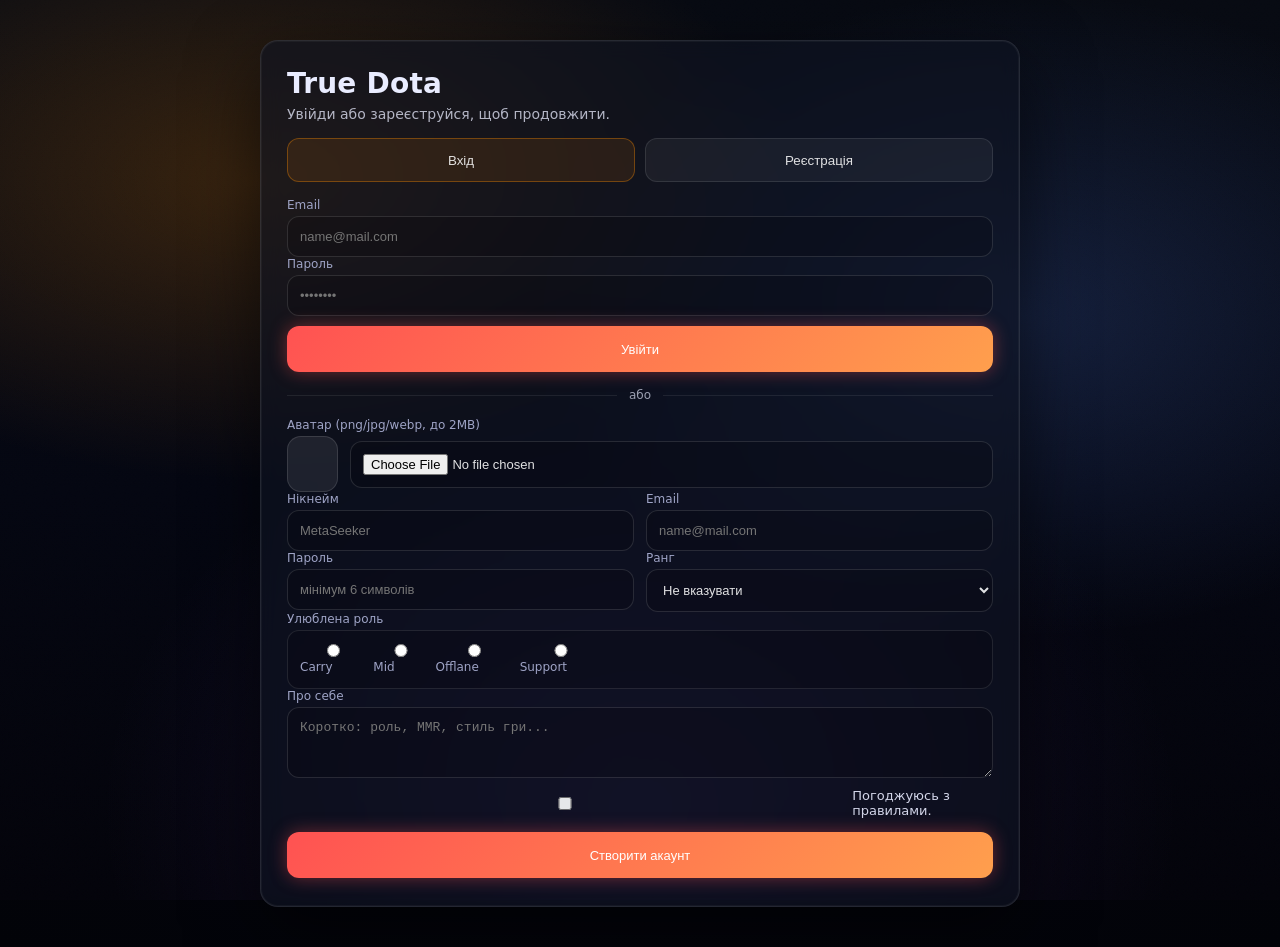
<file: Web/index.html>
<!DOCTYPE html>
<html lang="ru">
<head>
  <meta charset="UTF-8" />
  <title>True Dota — Путеводитель по мете 7.40c</title>
  <meta name="viewport" content="width=device-width, initial-scale=1.0" />
  <link rel="stylesheet" href="styles.css" />

  <script>
    // если нет авторизации — кидаем на auth.html
    if (!localStorage.getItem("tdAuth")) {
      window.location.href = "auth.html";
    }
  </script>
</head>

<body class="td-root">
<div class="td-layout">
  <!-- SIDEBAR -->
  <aside class="td-sidebar">
    <div class="td-logo">
      <div class="td-logo-icon">TD</div>
      <div class="td-logo-text">
        <span class="td-logo-title">True Dota</span>
        <span class="td-logo-subtitle">meta & community</span>
      </div>
    </div>

    <nav class="td-sidebar-nav">
      <span class="td-nav-label">Навигация</span>
      <a href="#section-home" class="td-nav-link td-nav-link--active">🏠 Главная</a>
      <a href="#section-meta" class="td-nav-link">📊 Мета 7.40c</a>
      <a href="#section-patches" class="td-nav-link">📜 История патчей</a>
      <a href="#section-builds" class="td-nav-link">🛡️ Сборки</a>
      <a href="#section-heroes" class="td-nav-link">🧙‍♂️ Топ героев</a>
      <a href="#section-tierlist" class="td-nav-link">🏅 Тир-лист</a>
      <a href="#section-draft" class="td-nav-link">🎯 Драфт-хелпер</a>
      <a href="#section-stream" class="td-nav-link">📺 Трансляция</a>
      <a href="#section-discussions" class="td-nav-link">💬 Обсуждения</a>
      <a href="#section-profile" class="td-nav-link">👤 Профиль</a>
      <a href="#section-about" class="td-nav-link">ℹ️ О проекте</a>

      <button class="td-btn td-btn-secondary" id="logoutBtn" type="button">Выйти</button>
    </nav>

    <div class="td-sidebar-meta">
      <div class="td-sidebar-block">
        <p class="td-sidebar-title">Текущий патч</p>
        <p class="td-sidebar-value">7.40c</p>
        <p class="td-sidebar-note">Баланс после Largo</p>
      </div>
      <div class="td-sidebar-block">
        <p class="td-sidebar-title">Мета по ролям</p>
        <p class="td-sidebar-tag">Slark / Drow / Spectre</p>
        <p class="td-sidebar-tag">Void / Storm / Huskar</p>
      </div>
    </div>

    <div class="td-sidebar-footer">
      <div class="td-user-compact">
        <div class="td-user-avatar td-user-avatar--image" id="sidebarAvatar">
          <img id="sidebarAvatarImg" alt="Avatar" />
          <span id="sidebarAvatarFallback">?</span>
        </div>
        <div class="td-user-info">
          <span class="td-user-name" id="sidebarUserName">Гость</span>
          <span class="td-user-status" id="sidebarUserStatus">Не авторизован</span>
        </div>
      </div>

      <!-- лучше ссылкой, чтобы всегда работало -->
      <a class="td-btn td-btn-secondary" id="openRegisterFromSidebar" href="auth.html">
        Войти / Зарегистрироваться
      </a>
    </div>
  </aside>

  <!-- MAIN COLUMN -->
  <div class="td-main-wrapper">
    <!-- TOPBAR -->
    <header class="td-topbar">
      <div class="td-topbar-left">
        <button class="td-mobile-menu-btn" id="mobileMenuToggle" aria-label="Меню" type="button">
          ☰
        </button>
        <div>
          <h1 class="td-topbar-title">True Dota</h1>
          <span class="td-topbar-subtitle">Путеводитель по мете и обсуждениям (7.40c)</span>
        </div>
      </div>

      <div class="td-topbar-right">
        <div class="td-search">
          <input id="globalSearchInput" type="search" placeholder="Поиск по героям, сборкам, темам..." />
        </div>

        <!-- ✅ добавили кнопку, которую ждёт setupThemeToggle() -->
        
      </div>
    </header>

    <main class="td-main">
      <!-- HERO / HOME -->
      <section id="section-home" class="td-section td-reveal">
        <div class="td-section-inner">
          <div class="td-hero-block">
            <h2>Добро пожаловать в <span class="accent">True Dota</span></h2>
            <p class="td-hero-text">
              Не гайды по ластхиту, а <strong>срез по мете 7.40c</strong>: какие герои сейчас сильные,
              какие сборки крутят паб, что обсуждает комьюнити. Всё в одном месте.
            </p>
            <div class="td-hero-actions">
              <a href="#section-meta" class="td-btn td-btn-primary">Смотреть мету</a>
              <a href="#section-discussions" class="td-btn td-btn-secondary">В обсуждения</a>
            </div>
            <div class="td-hero-stats">
              <div>
                <span class="td-hero-stats-label">Тем</span>
                <span class="td-hero-stats-value" id="statThreadsCount">0</span>
              </div>
              <div>
                <span class="td-hero-stats-label">Сборок</span>
                <span class="td-hero-stats-value" id="statBuildsCount">0</span>
              </div>
              <div>
                <span class="td-hero-stats-label">Героев в топе</span>
                <span class="td-hero-stats-value" id="statHeroesCount">0</span>
              </div>
            </div>
          </div>

          <div class="td-hero-subgrid">
            <article class="td-card td-hero-meta-card">
              <p class="td-chip">Мета 7.40c</p>
              <h3>Сильные тренды</h3>
              <ul class="td-list">
                <li>🐍 Керри, которые живут в лейте: Slark, Drow, Spectre.</li>
                <li>🔮 Мобильные мидеры: Void Spirit, Storm Spirit, Huskar.</li>
                <li>🛡️ Жирные оффлейнеры с инициацией: Tidehunter, Axe, Legion.</li>
                <li>⚙️ Саппорты с сильным контролем: Witch Doctor, Clockwerk, Lich.</li>
              </ul>
            </article>

            <!-- Герой дня -->
            <article class="td-card td-hero-of-day" id="heroOfDayCard">
              <p class="td-chip td-chip-alt">Герой дня</p>
              <div class="td-hero-of-day-header">
                <div class="td-hero-of-day-main">
                  <div class="td-hero-icon-wrapper">
                    <img id="heroOfDayIcon" src="" alt="Иконка героя дня" />
                  </div>
                  <div>
                    <h3 id="heroOfDayName"></h3>
                    <p class="td-hero-role" id="heroOfDayRoles"></p>
                  </div>
                </div>
                <button class="td-btn td-btn-secondary td-btn-sm" id="heroOfDayMoreBtn" type="button">
                  Подробнее
                </button>
              </div>
              <p class="td-small-note" id="heroOfDayDesc"></p>
            </article>
          </div>
        </div>
      </section>

      <!-- META SECTION -->
      <section id="section-meta" class="td-section td-reveal">
        <div class="td-section-inner">
          <div class="td-section-header">
            <h2>Мета 7.40c по ролям</h2>
            <p>Краткий обзор сильных героев на текущем патче (примерный список под фронтенд).</p>
          </div>

          <div class="td-meta-grid">
            <article class="td-card td-meta-card">
              <h3>Carry (позиция 1)</h3>
              <p class="td-card-subtitle">Главные «машины по убийству» в 7.40c.</p>
              <div class="td-meta-image">
                <img src="images/meta-carry.jpg" alt="Мета керри" />
              </div>
              <div class="td-tag-row">
                <span class="td-tag">Slark</span>
                <span class="td-tag">Drow Ranger</span>
                <span class="td-tag">Spectre</span>
              </div>
              <ul class="td-list td-list-dense">
                <li>Сильные в затяжных играх и хороши против жирных фронтлайнов.</li>
                <li>Игра строится вокруг их таймингов 2–3 артефактов.</li>
              </ul>
            </article>

            <article class="td-card td-meta-card">
              <h3>Mid (позиция 2)</h3>
              <p class="td-card-subtitle">Герои, которые задают темп карты.</p>
              <div class="td-meta-image">
                <img src="images/meta-mid.jpg" alt="Мета мид" />
              </div>
              <div class="td-tag-row">
                <span class="td-tag">Void Spirit</span>
                <span class="td-tag">Storm Spirit</span>
                <span class="td-tag">Huskar</span>
              </div>
              <ul class="td-list td-list-dense">
                <li>Ранние ротации, давление на боковые линии.</li>
                <li>Сильный burst и высокая мобильность.</li>
              </ul>
            </article>

            <article class="td-card td-meta-card">
              <h3>Offlane (позиция 3)</h3>
              <p class="td-card-subtitle">Толстые инициаторы для 5х5 драк.</p>
              <div class="td-meta-image">
                <img src="images/meta-offlane.jpg" alt="Мета оффлейн" />
              </div>
              <div class="td-tag-row">
                <span class="td-tag">Tidehunter</span>
                <span class="td-tag">Axe</span>
                <span class="td-tag">Legion Commander</span>
              </div>
              <ul class="td-list td-list-dense">
                <li>Дают контроль в ключевые моменты файта.</li>
                <li>Собирают ауры и тимфайт артефакты.</li>
              </ul>
            </article>

            <article class="td-card td-meta-card">
              <h3>Supports (4/5)</h3>
              <p class="td-card-subtitle">Контроль, вижен, сейв.</p>
              <div class="td-meta-image">
                <img src="images/meta-support.jpg" alt="Мета саппорты" />
              </div>
              <div class="td-tag-row">
                <span class="td-tag">Witch Doctor</span>
                <span class="td-tag">Clockwerk</span>
                <span class="td-tag">Lich</span>
              </div>
              <ul class="td-list td-list-dense">
                <li>Жёсткий контроль и сильные ультимейты.</li>
                <li>Сильная фаза лайна и полезные скиллы до лейта.</li>
              </ul>
            </article>
          </div>
        </div>
      </section>

      <!-- PATCH HISTORY -->
      <section id="section-patches" class="td-section td-reveal">
        <div class="td-section-inner">
          <div class="td-section-header">
            <h2>История патчей</h2>
          </div>

          <div class="td-patch-timeline" id="patchTimeline"></div>
        </div>
      </section>

      <!-- BUILDS SECTION -->
      <section id="section-builds" class="td-section td-reveal">
        <div class="td-section-inner">
          <div class="td-section-header">
            <h2>Сборки по героям</h2>
          </div>

          <div class="td-builds-filter">
            <div class="td-builds-filter-row">
              <div class="td-builds-filter-group">
                <span class="td-filter-label">Роль</span>
                <button class="td-chip td-chip-filter td-chip-filter--active" data-role="all" type="button">Все</button>
                <button class="td-chip td-chip-filter" data-role="carry" type="button">Carry</button>
                <button class="td-chip td-chip-filter" data-role="mid" type="button">Mid</button>
                <button class="td-chip td-chip-filter" data-role="offlane" type="button">Offlane</button>
                <button class="td-chip td-chip-filter" data-role="support" type="button">Support</button>
              </div>

              <div class="td-builds-filter-group td-builds-filter-selects">
                <label>
                  Стиль
                  <select id="buildStyleFilter">
                    <option value="all">Любой</option>
                    <option value="snowball">Snowball</option>
                    <option value="late">Late-game</option>
                    <option value="push">Push</option>
                    <option value="teamfight">Teamfight</option>
                  </select>
                </label>
                <label>
                  Длительность
                  <select id="buildDurationFilter">
                    <option value="all">Любая</option>
                    <option value="short">&lt; 30</option>
                    <option value="mid">30–45</option>
                    <option value="long">&gt; 45</option>
                  </select>
                </label>
                <label>
                  Сложность
                  <select id="buildDifficultyFilter">
                    <option value="all">Любая</option>
                    <option value="easy">Лёгкая</option>
                    <option value="medium">Средняя</option>
                    <option value="hard">Сложная</option>
                  </select>
                </label>
              </div>
            </div>
          </div>

          <div class="td-builds-grid" id="buildsGrid">
            <!-- Slark -->
            <article class="td-card td-build-card" data-role="carry"
              data-style="snowball" data-duration="mid" data-difficulty="medium" data-build-id="slark-carry">
              <div class="td-build-image">
                <img src="images/build-slark.jpg" alt="Сборка Slark" />
              </div>
              <div class="td-build-content">
                <h3>Slark — керри в агрессивном темпе</h3>
                <p class="td-card-subtitle">Быстрые драки, постоянный сноубол.</p>
                <div class="td-build-items-row">
                  <span class="td-item-pill">Power Treads</span>
                  <span class="td-item-pill">Echo Sabre</span>
                  <span class="td-item-pill">Aghanim's Scepter</span>
                  <span class="td-item-pill">Black King Bar</span>
                  <span class="td-item-pill">Skadi</span>
                </div>
                <div class="td-vote-row">
                  <button class="td-btn td-btn-ghost td-btn-xs td-build-like-btn" type="button">👍</button>
                  <span class="td-vote-count" data-build-id="slark-carry">12</span>
                </div>
              </div>
            </article>

            <!-- Drow -->
            <article class="td-card td-build-card" data-role="carry"
              data-style="late" data-duration="long" data-difficulty="medium" data-build-id="drow-carry">
              <div class="td-build-image">
                <img src="images/build-drow.jpg" alt="Сборка Drow Ranger" />
              </div>
              <div class="td-build-content">
                <h3>Drow Ranger — дальний керри</h3>
                <p class="td-card-subtitle">Фокус по фронтлайну и вышкам.</p>
                <div class="td-build-items-row">
                  <span class="td-item-pill">Power Treads</span>
                  <span class="td-item-pill">Hurricane Pike</span>
                  <span class="td-item-pill">Manta Style</span>
                  <span class="td-item-pill">Silver Edge</span>
                  <span class="td-item-pill">Skadi</span>
                </div>
                <div class="td-vote-row">
                  <button class="td-btn td-btn-ghost td-btn-xs td-build-like-btn" type="button">👍</button>
                  <span class="td-vote-count" data-build-id="drow-carry">9</span>
                </div>
              </div>
            </article>

            <!-- Void Spirit -->
            <article class="td-card td-build-card" data-role="mid"
              data-style="snowball" data-duration="short" data-difficulty="hard" data-build-id="void-mid">
              <div class="td-build-image">
                <img src="images/build-void.jpg" alt="Сборка Void Spirit" />
              </div>
              <div class="td-build-content">
                <h3>Void Spirit — мобильный мидер</h3>
                <p class="td-card-subtitle">Идеален для пиков и быстрых убийств.</p>
                <div class="td-build-items-row">
                  <span class="td-item-pill">Bottle</span>
                  <span class="td-item-pill">Power Treads</span>
                  <span class="td-item-pill">Echo Sabre</span>
                  <span class="td-item-pill">Kaya &amp; Sange</span>
                  <span class="td-item-pill">Black King Bar</span>
                </div>
                <div class="td-vote-row">
                  <button class="td-btn td-btn-ghost td-btn-xs td-build-like-btn" type="button">👍</button>
                  <span class="td-vote-count" data-build-id="void-mid">7</span>
                </div>
              </div>
            </article>

            <!-- Tidehunter -->
            <article class="td-card td-build-card" data-role="offlane"
              data-style="teamfight" data-duration="mid" data-difficulty="medium" data-build-id="tide-offlane">
              <div class="td-build-image">
                <img src="images/build-tide.jpg" alt="Сборка Tidehunter" />
              </div>
              <div class="td-build-content">
                <h3>Tidehunter — классический оффлейн</h3>
                <p class="td-card-subtitle">Рэвидж решает файты.</p>
                <div class="td-build-items-row">
                  <span class="td-item-pill">Vanguard</span>
                  <span class="td-item-pill">Blink Dagger</span>
                  <span class="td-item-pill">Pipe</span>
                  <span class="td-item-pill">Shiva's Guard</span>
                </div>
                <div class="td-vote-row">
                  <button class="td-btn td-btn-ghost td-btn-xs td-build-like-btn" type="button">👍</button>
                  <span class="td-vote-count" data-build-id="tide-offlane">10</span>
                </div>
              </div>
            </article>

            <!-- Witch Doctor -->
            <article class="td-card td-build-card" data-role="support"
              data-style="teamfight" data-duration="mid" data-difficulty="easy" data-build-id="wd-support">
              <div class="td-build-image">
                <img src="images/build-wd.jpg" alt="Сборка Witch Doctor" />
              </div>
              <div class="td-build-content">
                <h3>Witch Doctor — саппорт с сильным ультом</h3>
                <p class="td-card-subtitle">Сильная линия + мощный тимфайт.</p>
                <div class="td-build-items-row">
                  <span class="td-item-pill">Boots of Speed</span>
                  <span class="td-item-pill">Glimmer Cape</span>
                  <span class="td-item-pill">Aghanim's Scepter</span>
                </div>
                <div class="td-vote-row">
                  <button class="td-btn td-btn-ghost td-btn-xs td-build-like-btn" type="button">👍</button>
                  <span class="td-vote-count" data-build-id="wd-support">6</span>
                </div>
              </div>
            </article>

            <!-- Clockwerk -->
            <article class="td-card td-build-card" data-role="support"
              data-style="snowball" data-duration="short" data-difficulty="medium" data-build-id="clock-support">
              <div class="td-build-image">
                <img src="images/build-clock.jpg" alt="Сборка Clockwerk" />
              </div>
              <div class="td-build-content">
                <h3>Clockwerk — позиция 4</h3>
                <p class="td-card-subtitle">Инициация, вижен, дизрапт.</p>
                <div class="td-build-items-row">
                  <span class="td-item-pill">Tranquil Boots</span>
                  <span class="td-item-pill">Force Staff</span>
                  <span class="td-item-pill">Glimmer Cape</span>
                </div>
                <div class="td-vote-row">
                  <button class="td-btn td-btn-ghost td-btn-xs td-build-like-btn" type="button">👍</button>
                  <span class="td-vote-count" data-build-id="clock-support">4</span>
                </div>
              </div>
            </article>
          </div>
        </div>
      </section>

      <!-- HEROES SECTION -->
      <section id="section-heroes" class="td-section td-reveal">
        <div class="td-section-inner">
          <div class="td-section-header">
            <h2>Топ героев 7.40c</h2>
          </div>

          <div class="td-heroes-grid">
            <article class="td-card td-hero-card" data-hero-id="slark">
              <div class="td-hero-card-header">
                <div class="td-hero-icon-wrapper">
                  <img src="images/heroes/slark.png" alt="Slark" onerror="this.style.display='none';" />
                </div>
                <div>
                  <h3>Slark</h3>
                  <span class="td-hero-role">Carry</span>
                </div>
              </div>
              <p>Сильный керри для затяжных игр, отлично наказывает одинокие цели.</p>
              <div class="td-tag-row">
                <span class="td-tag">Snowball</span>
                <span class="td-tag">Late game</span>
              </div>
              <div class="td-vote-row">
                <button class="td-btn td-btn-ghost td-btn-xs td-hero-like-btn" type="button">👍</button>
                <span class="td-vote-count" data-hero-id="slark">15</span>
                <button class="td-btn td-btn-secondary td-btn-xs td-hero-details-btn" type="button">Подробнее</button>
              </div>
            </article>

            <article class="td-card td-hero-card" data-hero-id="drow">
              <div class="td-hero-card-header">
                <div class="td-hero-icon-wrapper">
                  <img src="images/heroes/drow.png" alt="Drow Ranger" onerror="this.style.display='none';" />
                </div>
                <div>
                  <h3>Drow Ranger</h3>
                  <span class="td-hero-role">Carry</span>
                </div>
              </div>
              <p>Сильный сплит-пуш и урон по фронтлайну за счёт ауры.</p>
              <div class="td-tag-row">
                <span class="td-tag">Ranged</span>
                <span class="td-tag">Push</span>
              </div>
              <div class="td-vote-row">
                <button class="td-btn td-btn-ghost td-btn-xs td-hero-like-btn" type="button">👍</button>
                <span class="td-vote-count" data-hero-id="drow">11</span>
                <button class="td-btn td-btn-secondary td-btn-xs td-hero-details-btn" type="button">Подробнее</button>
              </div>
            </article>

            <article class="td-card td-hero-card" data-hero-id="void_spirit">
              <div class="td-hero-card-header">
                <div class="td-hero-icon-wrapper">
                  <img src="images/heroes/void_spirit.png" alt="Void Spirit" onerror="this.style.display='none';" />
                </div>
                <div>
                  <h3>Void Spirit</h3>
                  <span class="td-hero-role">Mid</span>
                </div>
              </div>
              <p>Мобильный мидер для пиков по всей карте и хайлайтов.</p>
              <div class="td-tag-row">
                <span class="td-tag">Mobile</span>
                <span class="td-tag">Burst</span>
              </div>
              <div class="td-vote-row">
                <button class="td-btn td-btn-ghost td-btn-xs td-hero-like-btn" type="button">👍</button>
                <span class="td-vote-count" data-hero-id="void_spirit">9</span>
                <button class="td-btn td-btn-secondary td-btn-xs td-hero-details-btn" type="button">Подробнее</button>
              </div>
            </article>

            <article class="td-card td-hero-card" data-hero-id="storm_spirit">
              <div class="td-hero-card-header">
                <div class="td-hero-icon-wrapper">
                  <img src="images/heroes/storm_spirit.png" alt="Storm Spirit" onerror="this.style.display='none';" />
                </div>
                <div>
                  <h3>Storm Spirit</h3>
                  <span class="td-hero-role">Mid</span>
                </div>
              </div>
              <p>Классика мида: манапул + ультимейт для бесконечных влётов.</p>
              <div class="td-tag-row">
                <span class="td-tag">Mobile</span>
                <span class="td-tag">Playmaker</span>
              </div>
              <div class="td-vote-row">
                <button class="td-btn td-btn-ghost td-btn-xs td-hero-like-btn" type="button">👍</button>
                <span class="td-vote-count" data-hero-id="storm_spirit">8</span>
                <button class="td-btn td-btn-secondary td-btn-xs td-hero-details-btn" type="button">Подробнее</button>
              </div>
            </article>

            <article class="td-card td-hero-card" data-hero-id="tidehunter">
              <div class="td-hero-card-header">
                <div class="td-hero-icon-wrapper">
                  <img src="images/heroes/tidehunter.png" alt="Tidehunter" onerror="this.style.display='none';" />
                </div>
                <div>
                  <h3>Tidehunter</h3>
                  <span class="td-hero-role">Offlane</span>
                </div>
              </div>
              <p>Жирный инициатор, вокруг которого строится весь тимфайт.</p>
              <div class="td-tag-row">
                <span class="td-tag">Teamfight</span>
                <span class="td-tag">Tank</span>
              </div>
              <div class="td-vote-row">
                <button class="td-btn td-btn-ghost td-btn-xs td-hero-like-btn" type="button">👍</button>
                <span class="td-vote-count" data-hero-id="tidehunter">13</span>
                <button class="td-btn td-btn-secondary td-btn-xs td-hero-details-btn" type="button">Подробнее</button>
              </div>
            </article>

            <article class="td-card td-hero-card" data-hero-id="witch_doctor">
              <div class="td-hero-card-header">
                <div class="td-hero-icon-wrapper">
                  <img src="images/heroes/witch_doctor.png" alt="Witch Doctor" onerror="this.style.display='none';" />
                </div>
                <div>
                  <h3>Witch Doctor</h3>
                  <span class="td-hero-role">Support</span>
                </div>
              </div>
              <p>Сильная линия и ульт, который наказывает плохое позиционирование.</p>
              <div class="td-tag-row">
                <span class="td-tag">Lane bully</span>
                <span class="td-tag">Teamfight</span>
              </div>
              <div class="td-vote-row">
                <button class="td-btn td-btn-ghost td-btn-xs td-hero-like-btn" type="button">👍</button>
                <span class="td-vote-count" data-hero-id="witch_doctor">10</span>
                <button class="td-btn td-btn-secondary td-btn-xs td-hero-details-btn" type="button">Подробнее</button>
              </div>
            </article>
          </div>
        </div>
      </section>

      <!-- TIER LIST SECTION -->
      <section id="section-tierlist" class="td-section td-reveal">
        <div class="td-section-inner">
          <div class="td-section-header td-section-header--with-action">
            <div>
              <h2>Тир-лист (drag &amp; drop)</h2>
            </div>
            <button class="td-btn td-btn-secondary" id="tierResetBtn" type="button">Сбросить тир-лист</button>
          </div>

          <div class="td-tierlist-layout">
            <div class="td-tier-pool">
              <h3>Пул героев</h3>
              <p class="td-small-note">Перетаскивай героев в S/A/B/C</p>
              <div class="td-tier-droppable" id="tierPool" data-tier="pool"></div>
            </div>

            <div class="td-tier-columns">
              <div class="td-tier-column">
                <div class="td-tier-header td-tier-header--s">
                  <span class="td-tier-label">S</span>
                  <span class="td-tier-desc">Имба-пики</span>
                </div>
                <div class="td-tier-droppable" id="tierS" data-tier="S"></div>
              </div>
              <div class="td-tier-column">
                <div class="td-tier-header td-tier-header--a">
                  <span class="td-tier-label">A</span>
                  <span class="td-tier-desc">Очень сильные</span>
                </div>
                <div class="td-tier-droppable" id="tierA" data-tier="A"></div>
              </div>
              <div class="td-tier-column">
                <div class="td-tier-header td-tier-header--b">
                  <span class="td-tier-label">B</span>
                  <span class="td-tier-desc">Норм</span>
                </div>
                <div class="td-tier-droppable" id="tierB" data-tier="B"></div>
              </div>
              <div class="td-tier-column">
                <div class="td-tier-header td-tier-header--c">
                  <span class="td-tier-label">C</span>
                  <span class="td-tier-desc">Ситуативно</span>
                </div>
                <div class="td-tier-droppable" id="tierC" data-tier="C"></div>
              </div>
            </div>
          </div>
        </div>
      </section>

      <!-- DRAFT HELPER -->
      <section id="section-draft" class="td-section td-reveal">
        <div class="td-section-inner">
          <div class="td-section-header">
            <h2>Драфт-хелпер</h2>
            <p>Добавляй героев в свою команду и к врагам, чтобы визуально оценивать драфт.</p>
          </div>

          <div class="td-draft-layout">
            <div class="td-card td-draft-pool">
              <h3>Герои для драфта</h3>
              <p class="td-small-note">Клик по герою → выбери, куда добавить.</p>
              <div class="td-draft-heroes" id="draftHeroPool"></div>
            </div>

            <div class="td-draft-columns">
              <div class="td-card td-draft-column">
                <h3>Моя команда</h3>
                <div class="td-draft-slot-row" id="draftOur"></div>
              </div>
              <div class="td-card td-draft-column">
                <h3>Враги</h3>
                <div class="td-draft-slot-row" id="draftEnemy"></div>
              </div>
            </div>

            <aside class="td-card td-draft-hints">
              <h3>Подсказки по драфту</h3>
              <p class="td-small-note">Очень простой анализ, чисто для визуального понимания.</p>
              <ul class="td-list td-list-dense" id="draftHintsList"></ul>
            </aside>
          </div>
        </div>
      </section>

      <!-- STREAM SECTION -->
      <section id="section-stream" class="td-section td-reveal">
        <div class="td-section-inner">
          <div class="td-section-header">
            <h2>Трансляция по Dota 2</h2>
          </div>

          <div class="td-stream-grid">
            <article class="td-card td-stream-card">
              <h3>Twitch</h3>
              <p class="td-small-note"><code>stariy_bog</code></p>

              <div class="td-stream-frame">
                <iframe
                  src="https://player.twitch.tv/?channel=stariy_bog&parent=true-dota.bestgastore.site&parent=localhost&parent=127.0.0.1&autoplay=true"
                  frameborder="0"
                  allowfullscreen="true"
                  scrolling="no">
                </iframe>
              </div>
            </article>

            <article class="td-card td-stream-card">
              <h3>YouTube</h3>
              <p class="td-small-note"><code>dota2</code></p>
              <div class="td-stream-frame">
                <iframe
                  src="https://www.youtube.com/embed/dnij9b-yFdw?autoplay=1&mute=1"
                  title="Dota 2 Stream"
                  frameborder="0"
                  allow="accelerometer; autoplay; clipboard-write; encrypted-media; gyroscope; picture-in-picture"
                  allowfullscreen>
                </iframe>
              </div>
            </article>
          </div>
        </div>
      </section>

      <!-- DISCUSSIONS SECTION -->
      <section id="section-discussions" class="td-section td-reveal">
        <div class="td-section-inner">
          <div class="td-section-header td-section-header--with-action">
            <div>
              <h2>Обсуждения</h2>
              <p>Мини-форум: темы, ответы и быстрый просмотр.</p>
            </div>
            <button class="td-btn td-btn-primary" id="openNewThreadBtn" type="button">+ Создать тему</button>
          </div>

          <div class="td-discussions-layout">
            <div class="td-discussions-list" id="threadsList"></div>

            <aside class="td-discussions-aside">
              <h3>Фильтр по тэгам</h3>
              <div class="td-tag-row td-thread-tags-filter" id="threadTagsFilter">
                <button class="td-chip td-chip-filter td-chip-filter--active" data-thread-tag="all" type="button">Все</button>
                <button class="td-chip td-chip-filter" data-thread-tag="meta" type="button">Meta</button>
                <button class="td-chip td-chip-filter" data-thread-tag="builds" type="button">Builds</button>
                <button class="td-chip td-chip-filter" data-thread-tag="heroes" type="button">Heroes</button>
                <button class="td-chip td-chip-filter" data-thread-tag="general" type="button">General</button>
              </div>

              <div class="td-card td-discussions-hint">
                <h4>Как писать посты</h4>
                <ul class="td-list td-list-dense">
                  <li>Указывай патч и роль.</li>
                  <li>Без токсичности и перехода на личности.</li>
                  <li>Добавляй реплеи, таймкоды, скрины билдов.</li>
                </ul>
              </div>

              <div class="td-card td-discussions-subs">
                <h4>Подписки</h4>
                <ul class="td-list td-list-dense" id="subsList"></ul>
                <p class="td-small-note"></p>
              </div>
            </aside>
          </div>
        </div>
      </section>

      <!-- PROFILE SECTION -->
      <section id="section-profile" class="td-section td-reveal">
        <div class="td-section-inner">
          <div class="td-section-header">
            <h2>Профиль игрока</h2>
          </div>

          <div class="td-card td-profile-card">
            <div class="td-profile-main">

            <div class="td-user-avatar td-user-avatar-lg" id="profileAvatar">
                <img id="profileAvatarImg" alt="Avatar" />
                <span id="profileAvatarFallback">?</span>
            </div>

            <div class="td-form" style="margin-top:12px;">
                <div class="td-form-field td-form-field--full">
                    <label>Аватарка (png/jpg, до 2MB)</label>
                    <input type="file" id="avatarUpload" accept="image/png,image/jpeg,image/webp" />
                </div>
            </div>

            <div>
                <h3 id="profileNickname">Гость</h3>
                <p class="td-small-note" id="profileEmail">Email не указан</p>
            </div>

            </div>

            <div class="td-form" style="margin-top:12px;">
              <div class="td-form-field td-form-field--full">
                <label>Аватарка (png/jpg/webp, до 2MB)</label>
                <input type="file" id="avatarUpload" accept="image/png,image/jpeg,image/webp" />
                
              </div>
            </div>

            <div class="td-profile-grid">
              <div>
                <p class="td-profile-label">Ранг</p>
                <p class="td-profile-value" id="profileRank">Не указан</p>
              </div>
              <div>
                <p class="td-profile-label">Любимая роль</p>
                <p class="td-profile-value" id="profileRole">Не выбрана</p>
              </div>
              <div class="td-profile-about">
                <p class="td-profile-label">О себе</p>
                <p class="td-profile-value" id="profileAbout">Пока ничего не рассказано.</p>
              </div>
            </div>
          </div>
        </div>
      </section>

      <!-- ABOUT SECTION -->
      <section id="section-about" class="td-section td-section--about td-reveal">
        <div class="td-section-inner">
          <div class="td-section-header">
            <h2>О проекте True Dota</h2>
          </div>
          <div class="td-about-grid">
            <div>
              <p>
                True Dota — концепт сайта-путеводителя по <strong>мете, сборкам и обсуждениям</strong>.
                Здесь нет обучения базовой механике, только актуальный взгляд на игру.
              </p>
            </div>
          </div>
        </div>
      </section>

    </main>
  </div>
</div>

<!-- MODAL: NEW THREAD -->
<div class="td-modal-backdrop" id="newThreadModal">
  <div class="td-modal">
    <div class="td-modal-header">
      <h3>Создать тему</h3>
      <button class="td-modal-close" id="closeNewThreadModal" type="button">×</button>
    </div>
    <form id="newThreadForm" class="td-form td-modal-form">
      <div class="td-form-field">
        <label for="threadTitle">Заголовок</label>
        <input type="text" id="threadTitle" required placeholder="Например: Стоит ли пикать Slark первым?" />
      </div>
      <div class="td-form-field">
        <label for="threadTag">Тэг</label>
        <select id="threadTag" required>
          <option value="meta">Meta</option>
          <option value="builds">Builds</option>
          <option value="heroes">Heroes</option>
          <option value="general">General</option>
        </select>
      </div>
      <div class="td-form-field">
        <label for="threadText">Текст</label>
        <textarea id="threadText" rows="4" required placeholder="Опиши, что хочешь обсудить..."></textarea>
      </div>
      <div class="td-form-row td-form-row--between">
        <button type="submit" class="td-btn td-btn-primary">Опубликовать</button>
      </div>
    </form>
  </div>
</div>

<!-- MODAL: HERO DETAILS -->
<div class="td-modal-backdrop" id="heroDetailsModal">
  <div class="td-modal td-hero-modal">
    <div class="td-modal-header">
      <h3 id="heroModalName">Hero name</h3>
      <button class="td-modal-close" id="closeHeroModal" type="button">×</button>
    </div>
    <div class="td-hero-modal-body">
      <div class="td-hero-modal-main">
        <div class="td-hero-icon-wrapper td-hero-modal-icon">
          <img id="heroModalIcon" src="" alt="Hero icon" />
        </div>
        <div>
          <p class="td-small-note" id="heroModalRoles"></p>
          <p id="heroModalShort"></p>
        </div>
      </div>

      <div class="td-hero-modal-grid">
        <div class="td-card td-hero-modal-card">
          <h4>Сильные стороны</h4>
          <ul class="td-list td-list-dense" id="heroModalStrengths"></ul>
        </div>
        <div class="td-card td-hero-modal-card">
          <h4>Слабые стороны</h4>
          <ul class="td-list td-list-dense" id="heroModalWeaknesses"></ul>
        </div>
      </div>

      <div class="td-hero-modal-grid">
        <div class="td-card td-hero-modal-card">
          <h4>Синергии</h4>
          <ul class="td-list td-list-dense" id="heroModalSynergy"></ul>
        </div>
        <div class="td-card td-hero-modal-card">
          <h4>Контры</h4>
          <ul class="td-list td-list-dense" id="heroModalCounters"></ul>
        </div>
      </div>

      <div class="td-card td-hero-modal-card">
        <h4>Пример сборки</h4>
        <div class="td-build-items-row" id="heroModalItems"></div>
      </div>
    </div>
  </div>
</div>

<script src="script.js" defer></script>
</body>
</html>
</file>
<file: Web/styles.css>
/* ====== BASE / THEME ====== */
*,
*::before,
*::after {
    box-sizing: border-box;
}

html {
    scroll-behavior: smooth;
}

body.td-root {
    margin: 0;
    font-family: system-ui, -apple-system, BlinkMacSystemFont, "Segoe UI", sans-serif;
    background: radial-gradient(circle at top, #101320 0, #050611 40%, #020308 100%);
    color: #e9ecff;
}

/* CSS-переменные */
:root {
    --td-bg: #050611;
    --td-bg-elevated: #0b0f1f;
    --td-bg-elevated-soft: #0d1226;
    --td-bg-soft: rgba(255, 255, 255, 0.02);
    --td-border-subtle: rgba(255, 255, 255, 0.06);
    --td-accent: #ff5252;
    --td-accent-soft: rgba(255, 82, 82, 0.2);
    --td-accent-strong: #ff7575;
    --td-text-main: #f5f7ff;
    --td-text-muted: #9fa4c6;
    --td-chip-bg: rgba(255, 255, 255, 0.08);
    --td-danger: #ff7676;
}

body.td-root[data-theme="light"] {
    --td-bg: #f5f7ff;
    --td-bg-elevated: #ffffff;
    --td-bg-elevated-soft: #f0f3ff;
    --td-bg-soft: rgba(0, 0, 0, 0.02);
    --td-border-subtle: rgba(0, 0, 0, 0.06);
    --td-accent: #ff4d4d;
    --td-accent-soft: rgba(255, 77, 77, 0.1);
    --td-accent-strong: #ff6f6f;
    --td-text-main: #15182b;
    --td-text-muted: #515472;
    --td-chip-bg: rgba(0, 0, 0, 0.05);
    --td-danger: #d53b3b;
    background: radial-gradient(circle at top, #ffffff 0, #f7f8ff 50%, #edf0ff 100%);
}

/* ====== LAYOUT ====== */
.td-layout {
    display: grid;
    grid-template-columns: 260px minmax(0, 1fr);
    min-height: 100vh;
    background: var(--td-bg);
}

/* SIDEBAR */
.td-sidebar {
    background: linear-gradient(180deg, #050610 0, #050614 40%, #020308 100%);
    border-right: 1px solid var(--td-border-subtle);
    padding: 16px 14px;
    display: flex;
    flex-direction: column;
    gap: 12px;
    position: sticky;
    top: 0;
    max-height: 100vh;
    overflow-y: auto;
    z-index: 20;
}

.td-logo {
    display: flex;
    align-items: center;
    gap: 10px;
    padding: 10px 8px;
    border-radius: 10px;
    background: radial-gradient(circle at top left, rgba(255, 82, 82, 0.3), transparent 60%);
}
.td-logo-icon {
    width: 36px;
    height: 36px;
    border-radius: 14px;
    background: linear-gradient(135deg, #ff5252, #ff9f4d);
    display: flex;
    align-items: center;
    justify-content: center;
    font-weight: 800;
    font-size: 15px;
    color: #fff;
    box-shadow: 0 0 24px rgba(255, 82, 82, 0.6);
}
.td-logo-text {
    display: flex;
    flex-direction: column;
}
.td-logo-title {
    font-weight: 700;
    letter-spacing: 0.08em;
    font-size: 14px;
    text-transform: uppercase;
}
.td-logo-subtitle {
    font-size: 11px;
    color: var(--td-text-muted);
}

/* Sidebar nav */
.td-sidebar-nav {
    margin-top: 4px;
    padding: 6px 4px;
    border-radius: 10px;
    background: rgba(255, 255, 255, 0.02);
    border: 1px solid var(--td-border-subtle);
}
.td-nav-label {
    display: block;
    font-size: 11px;
    text-transform: uppercase;
    color: var(--td-text-muted);
    margin-bottom: 8px;
    padding: 0 4px;
}
.td-nav-link {
    display: block;
    margin-bottom: 4px;
    padding: 8px 8px;
    border-radius: 8px;
    font-size: 13px;
    color: var(--td-text-muted);
    text-decoration: none;
    cursor: pointer;
    transition: background 0.2s, color 0.2s, transform 0.1s;
}
.td-nav-link:hover {
    background: rgba(255, 255, 255, 0.04);
    color: var(--td-text-main);
    transform: translateX(2px);
}
.td-nav-link--active {
    background: var(--td-accent-soft);
    color: #fff;
}

/* Sidebar meta */
.td-sidebar-meta {
    margin-top: 6px;
    display: flex;
    flex-direction: column;
    gap: 8px;
}
.td-sidebar-block {
    padding: 10px 8px;
    border-radius: 8px;
    background: var(--td-bg-soft);
    border: 1px solid var(--td-border-subtle);
}
.td-sidebar-title {
    margin: 0;
    font-size: 11px;
    text-transform: uppercase;
    color: var(--td-text-muted);
    letter-spacing: 0.08em;
}
.td-sidebar-value {
    margin: 4px 0 0;
    font-size: 14px;
    font-weight: 600;
}
.td-sidebar-note {
    margin: 4px 0 0;
    font-size: 11px;
    color: var(--td-text-muted);
}
.td-sidebar-tag {
    display: inline-block;
    margin-top: 4px;
    padding: 4px 8px;
    border-radius: 999px;
    background: var(--td-accent-soft);
    font-size: 11px;
}

/* Sidebar footer */
.td-sidebar-footer {
    margin-top: auto;
    padding: 10px 6px 4px;
    border-top: 1px dashed var(--td-border-subtle);
    display: flex;
    flex-direction: column;
    gap: 8px;
}
.td-user-compact {
    display: flex;
    align-items: center;
    gap: 8px;
}
.td-user-avatar {
    width: 30px;
    height: 30px;
    border-radius: 999px;
    background: linear-gradient(135deg, #272a3a, #131729);
    display: flex;
    align-items: center;
    justify-content: center;
    font-size: 16px;
}
.td-user-avatar-lg {
    width: 56px;
    height: 56px;
    font-size: 24px;
}
.td-user-info {
    display: flex;
    flex-direction: column;
}
.td-user-name {
    font-size: 13px;
    font-weight: 500;
}
.td-user-status {
    font-size: 11px;
    color: var(--td-text-muted);
}

/* MAIN WRAPPER */
.td-main-wrapper {
    display: flex;
    flex-direction: column;
    max-height: 100vh;
}

/* TOPBAR */
.td-topbar {
    display: flex;
    align-items: center;
    justify-content: space-between;
    padding: 12px 24px;
    border-bottom: 1px solid var(--td-border-subtle);
    backdrop-filter: blur(18px);
    background: linear-gradient(90deg, rgba(5, 6, 20, 0.96), rgba(10, 13, 33, 0.96));
    position: sticky;
    top: 0;
    z-index: 15;
}
.td-topbar-left {
    display: flex;
    align-items: center;
    gap: 12px;
}
.td-topbar-title {
    margin: 0;
    font-size: 20px;
    letter-spacing: 0.08em;
    text-transform: uppercase;
}
.td-topbar-subtitle {
    font-size: 12px;
    color: var(--td-text-muted);
}
.td-topbar-right {
    display: flex;
    align-items: center;
    gap: 12px;
}
.td-search input {
    border-radius: 999px;
    padding: 6px 14px;
    border: 1px solid var(--td-border-subtle);
    background: rgba(0, 0, 0, 0.2);
    color: var(--td-text-main);
    font-size: 13px;
    min-width: 220px;
}
.td-search input::placeholder {
    color: var(--td-text-muted);
}
.td-search input:focus {
    outline: none;
    border-color: var(--td-accent);
}

/* Mobile menu */
.td-mobile-menu-btn {
    display: none;
    border: none;
    background: transparent;
    color: var(--td-text-main);
    font-size: 18px;
    cursor: pointer;
}

/* MAIN */
.td-main {
    padding: 18px 24px 40px;
    overflow-y: auto;
}

/* Sections / central column */
.td-section {
    padding: 8px 0 22px;
}
.td-section-inner {
    max-width: 1120px;
    margin: 0 auto;
}

/* Section header */
.td-section-header {
    margin-bottom: 16px;
}
.td-section-header h2 {
    margin: 0 0 4px;
    font-size: 22px;
}
.td-section-header p {
    margin: 0;
    font-size: 13px;
    color: var(--td-text-muted);
}
.td-section-header--with-action {
    display: flex;
    align-items: center;
    justify-content: space-between;
}

/* Reveal animation */
.td-reveal {
    opacity: 0;
    transform: translateY(18px);
    transition: opacity 0.4s ease, transform 0.4s ease;
}
.td-reveal--visible {
    opacity: 1;
    transform: translateY(0);
}

/* HERO SECTION */
.td-hero-block h2 {
    margin-top: 0;
    font-size: 26px;
}
.accent {
    color: var(--td-accent-strong);
}
.td-hero-text {
    font-size: 14px;
    color: var(--td-text-muted);
    max-width: 620px;
}
.td-hero-actions {
    margin-top: 12px;
    display: flex;
    gap: 10px;
    flex-wrap: wrap;
}
.td-hero-stats {
    margin-top: 14px;
    display: flex;
    flex-wrap: wrap;
    gap: 16px;
}
.td-hero-stats-label {
    display: block;
    font-size: 11px;
    text-transform: uppercase;
    color: var(--td-text-muted);
    letter-spacing: 0.06em;
}
.td-hero-stats-value {
    font-size: 18px;
    font-weight: 600;
}

/* hero subgrid */
.td-hero-subgrid {
    margin-top: 18px;
    display: grid;
    grid-template-columns: repeat(2, minmax(0, 1fr));
    gap: 12px;
}

/* Buttons */
.td-btn {
    border-radius: 999px;
    padding: 8px 16px;
    border: none;
    font-size: 13px;
    cursor: pointer;
    font-weight: 500;
    transition: transform 0.08s ease, box-shadow 0.08s ease, background 0.12s ease, color 0.12s ease;
}
.td-btn-primary {
    background: linear-gradient(135deg, var(--td-accent), #ff9f4d);
    color: #fff;
    box-shadow: 0 0 18px rgba(255, 82, 82, 0.4);
}
.td-btn-primary:hover {
    transform: translateY(-1px);
    box-shadow: 0 0 22px rgba(255, 82, 82, 0.55);
}
.td-btn-secondary {
    background: var(--td-bg-soft);
    color: var(--td-text-main);
    border: 1px solid var(--td-border-subtle);
}
.td-btn-secondary:hover {
    background: rgba(255, 255, 255, 0.06);
}
.td-btn-ghost {
    background: transparent;
    border: 1px solid var(--td-border-subtle);
    color: var(--td-text-muted);
}
.td-btn-ghost:hover {
    background: rgba(255, 255, 255, 0.04);
}
.td-btn-sm {
    padding: 4px 10px;
    font-size: 12px;
}
.td-btn-xs {
    padding: 3px 8px;
    font-size: 11px;
}

/* Chips & tags */
.td-chip {
    display: inline-flex;
    align-items: center;
    padding: 3px 10px;
    border-radius: 999px;
    font-size: 10px;
    text-transform: uppercase;
    letter-spacing: 0.12em;
    background: var(--td-chip-bg);
}
.td-chip-alt {
    background: rgba(82, 150, 255, 0.25);
}
.td-chip-filter {
    cursor: pointer;
    border-radius: 999px;
    border: 1px solid transparent;
    font-size: 11px;
    padding: 4px 10px;
    background: var(--td-chip-bg);
    color: var(--td-text-main);
}
.td-chip-filter--active {
    background: var(--td-accent-soft);
    border-color: var(--td-accent);
    color: #fff;
}
.td-tag-row {
    display: flex;
    flex-wrap: wrap;
    gap: 6px;
    margin: 6px 0 4px;
}
.td-tag {
    font-size: 11px;
    padding: 3px 8px;
    border-radius: 999px;
    background: rgba(255, 255, 255, 0.05);
}

/* Cards */
.td-card {
    border-radius: 14px;
    padding: 12px 14px;
    border: 1px solid var(--td-border-subtle);
    background: var(--td-bg-elevated);
}
.td-card-subtitle {
    margin: 4px 0 6px;
    font-size: 12px;
    color: var(--td-text-muted);
}
.td-list {
    padding-left: 18px;
    margin: 8px 0 0;
    font-size: 13px;
}
.td-list li {
    margin-bottom: 4px;
}
.td-list-dense li {
    margin-bottom: 2px;
}
.td-small-note {
    margin-top: 4px;
    font-size: 11px;
    color: var(--td-text-muted);
}

/* Item pills */
.td-item-pill {
    display: inline-flex;
    align-items: center;
    padding: 4px 8px;
    border-radius: 999px;
    border: 1px solid var(--td-border-subtle);
    font-size: 11px;
    margin: 2px 4px 2px 0;
    background: rgba(0, 0, 0, 0.2);
}
.td-build-items-row {
    display: flex;
    flex-wrap: wrap;
    margin-top: 6px;
}

/* Votes */
.td-vote-row {
    display: flex;
    align-items: center;
    gap: 6px;
    margin-top: 6px;
}
.td-vote-count {
    font-size: 11px;
    color: var(--td-text-muted);
}

/* Hero icon common */
.td-hero-icon-wrapper {
    width: 40px;
    height: 40px;
    border-radius: 8px;
    overflow: hidden;
    border: 1px solid var(--td-border-subtle);
    background: #000;
}
.td-hero-icon-wrapper img {
    width: 100%;
    height: 100%;
    object-fit: cover;
}

/* Hero of the day */
.td-hero-of-day-header {
    display: flex;
    align-items: center;
    justify-content: space-between;
    gap: 8px;
}
.td-hero-of-day-main {
    display: flex;
    align-items: center;
    gap: 10px;
}

/* Patch timeline */
.td-patch-timeline {
    position: relative;
    padding-left: 18px;
    border-left: 2px solid var(--td-border-subtle);
    display: flex;
    flex-direction: column;
    gap: 10px;
}
.td-patch-card {
    position: relative;
    padding: 10px 12px;
    border-radius: 12px;
    border: 1px solid var(--td-border-subtle);
    background: var(--td-bg-elevated-soft);
}
.td-patch-card::before {
    content: "";
    position: absolute;
    left: -10px;
    top: 14px;
    width: 10px;
    height: 10px;
    border-radius: 999px;
    background: var(--td-accent);
    box-shadow: 0 0 0 4px rgba(255, 82, 82, 0.3);
}
.td-patch-header {
    display: flex;
    align-items: center;
    justify-content: space-between;
}
.td-patch-version {
    font-weight: 600;
}
.td-patch-date {
    font-size: 11px;
    color: var(--td-text-muted);
}

/* Build cards */
.td-builds-filter {
    margin-bottom: 10px;
}
.td-builds-filter-row {
    display: flex;
    justify-content: space-between;
    gap: 10px;
    flex-wrap: wrap;
}
.td-builds-filter-group {
    display: flex;
    align-items: center;
    gap: 6px;
    flex-wrap: wrap;
}
.td-builds-filter-selects label {
    font-size: 11px;
    color: var(--td-text-muted);
    display: flex;
    flex-direction: column;
    gap: 2px;
}
.td-builds-filter-selects select {
    border-radius: 999px;
    border: 1px solid var(--td-border-subtle);
    background: rgba(0, 0, 0, 0.25);
    color: var(--td-text-main);
    padding: 4px 10px;
    font-size: 12px;
}
.td-filter-label {
    font-size: 11px;
    text-transform: uppercase;
    color: var(--td-text-muted);
    margin-right: 4px;
}

.td-builds-grid {
    display: grid;
    grid-template-columns: repeat(2, minmax(0, 1fr));
    gap: 12px;
}
.td-build-card {
    display: grid;
    grid-template-columns: 130px minmax(0, 1fr);
    gap: 10px;
}
.td-build-image {
    border-radius: 12px;
    overflow: hidden;
}
.td-build-image img {
    width: 100%;
    height: 100%;
    object-fit: cover;
}

/* Hero cards */
.td-heroes-grid {
    display: grid;
    grid-template-columns: repeat(3, minmax(0, 1fr));
    gap: 12px;
}
.td-hero-card-header {
    display: flex;
    align-items: center;
    gap: 10px;
    margin-bottom: 6px;
}
.td-hero-role {
    font-size: 11px;
    text-transform: uppercase;
    letter-spacing: 0.08em;
    color: var(--td-text-muted);
}

/* Tierlist */
.td-tierlist-layout {
    display: grid;
    grid-template-columns: minmax(0, 1.1fr) minmax(0, 1.9fr);
    gap: 16px;
}
.td-tier-pool h3 {
    margin-top: 0;
}
.td-tier-droppable {
    min-height: 60px;
    border-radius: 10px;
    border: 1px dashed var(--td-border-subtle);
    padding: 6px;
    display: flex;
    flex-wrap: wrap;
    gap: 6px;
    background: rgba(0, 0, 0, 0.2);
}
.td-tier-droppable--over {
    border-color: var(--td-accent);
    background: rgba(255, 82, 82, 0.09);
}
.td-tier-item {
    display: inline-flex;
    align-items: center;
    gap: 4px;
    padding: 4px 8px;
    border-radius: 999px;
    border: 1px solid var(--td-border-subtle);
    background: rgba(0, 0, 0, 0.6);
    font-size: 11px;
    cursor: grab;
}
.td-tier-item span {
    white-space: nowrap;
}
.td-tier-columns {
    display: grid;
    grid-template-columns: repeat(4, minmax(0, 1fr));
    gap: 10px;
}
.td-tier-column {
    display: flex;
    flex-direction: column;
    gap: 4px;
}
.td-tier-header {
    display: flex;
    align-items: baseline;
    justify-content: space-between;
    padding: 4px 6px;
    border-radius: 8px;
    font-size: 12px;
}
.td-tier-label {
    font-weight: 700;
    font-size: 14px;
}
.td-tier-desc {
    font-size: 11px;
    color: var(--td-text-muted);
}
.td-tier-header--s {
    background: rgba(255, 196, 0, 0.2);
}
.td-tier-header--a {
    background: rgba(132, 255, 142, 0.15);
}
.td-tier-header--b {
    background: rgba(132, 196, 255, 0.15);
}
.td-tier-header--c {
    background: rgba(175, 175, 175, 0.15);
}

/* Draft helper */
.td-draft-layout {
    display: grid;
    grid-template-columns: minmax(0, 1.5fr) minmax(0, 1.3fr) 260px;
    gap: 12px;
}
.td-draft-pool h3 {
    margin-top: 0;
}
.td-draft-heroes {
    display: flex;
    flex-wrap: wrap;
    gap: 6px;
    margin-top: 6px;
}
.td-draft-hero {
    display: inline-flex;
    align-items: center;
    gap: 4px;
    padding: 4px 8px;
    border-radius: 999px;
    border: 1px solid var(--td-border-subtle);
    font-size: 11px;
    cursor: pointer;
    background: rgba(0, 0, 0, 0.5);
}
.td-draft-hero-role {
    font-size: 9px;
    text-transform: uppercase;
    color: var(--td-text-muted);
}
.td-draft-columns {
    display: grid;
    grid-template-columns: repeat(2, minmax(0, 1fr));
    gap: 8px;
}
.td-draft-column h3 {
    margin-top: 0;
}
.td-draft-slot-row {
    min-height: 60px;
    display: flex;
    flex-wrap: wrap;
    gap: 6px;
}
.td-draft-slot {
    padding: 4px 8px;
    border-radius: 999px;
    border: 1px solid var(--td-border-subtle);
    font-size: 11px;
    display: inline-flex;
    align-items: center;
    gap: 4px;
}
.td-draft-slot-remove {
    cursor: pointer;
    font-size: 12px;
}
.td-draft-hints h3 {
    margin-top: 0;
}

/* Stream */
.td-stream-grid {
    display: grid;
    grid-template-columns: repeat(2, minmax(0, 1fr));
    gap: 12px;
}
.td-stream-frame {
    position: relative;
    padding-top: 56.25%;
    border-radius: 12px;
    overflow: hidden;
}
.td-stream-frame iframe {
    position: absolute;
    inset: 0;
    width: 100%;
    height: 100%;
}

/* Discussions */
.td-discussions-layout {
    display: grid;
    grid-template-columns: minmax(0, 2.3fr) 260px;
    gap: 14px;
}
.td-discussions-list {
    display: flex;
    flex-direction: column;
    gap: 8px;
}
.td-discussions-aside h3 {
    margin-top: 0;
}
.td-discussions-subs {
    margin-top: 10px;
}
.td-thread {
    border-radius: 12px;
    padding: 10px 12px;
    background: var(--td-bg-elevated);
    border: 1px solid var(--td-border-subtle);
    cursor: pointer;
    transition: border-color 0.15s, background 0.15s;
}
.td-thread:hover {
    border-color: var(--td-accent);
    background: rgba(255, 255, 255, 0.02);
}
.td-thread-header {
    display: flex;
    align-items: center;
    justify-content: space-between;
    gap: 10px;
}
.td-thread-title {
    font-size: 14px;
    font-weight: 600;
    margin: 0;
}
.td-thread-meta {
    display: flex;
    gap: 8px;
    align-items: center;
    font-size: 11px;
    color: var(--td-text-muted);
}
.td-thread-tag {
    padding: 2px 8px;
    border-radius: 999px;
    background: rgba(255, 255, 255, 0.04);
}
.td-thread-body {
    margin-top: 6px;
    font-size: 12px;
    color: var(--td-text-muted);
}
.td-thread-footer {
    margin-top: 4px;
    font-size: 11px;
    display: flex;
    justify-content: space-between;
    align-items: center;
    color: var(--td-text-muted);
}
.td-thread-expanded .td-thread-body {
    color: var(--td-text-main);
}
.td-thread-subscribe-btn {
    margin-left: 8px;
}

/* Forms */
.td-form {
    font-size: 13px;
}
.td-form-row {
    display: flex;
    gap: 12px;
    margin-bottom: 10px;
}
.td-form-row--between {
    justify-content: space-between;
    align-items: center;
}
.td-form-field {
    display: flex;
    flex-direction: column;
    flex: 1;
}
.td-form-field--full {
    flex: 1 1 100%;
}
.td-form-field label {
    font-size: 12px;
    margin-bottom: 4px;
    color: var(--td-text-muted);
}
.td-form-field input,
.td-form-field select,
.td-form-field textarea {
    border-radius: 8px;
    border: 1px solid var(--td-border-subtle);
    background: rgba(0, 0, 0, 0.25);
    color: var(--td-text-main);
    padding: 7px 10px;
    font-size: 13px;
}
.td-form-field textarea {
    resize: vertical;
}
.td-form-field input:focus,
.td-form-field select:focus,
.td-form-field textarea:focus {
    outline: none;
    border-color: var(--td-accent);
}
.td-checkbox-row {
    display: flex;
    flex-wrap: wrap;
    gap: 8px 16px;
    font-size: 12px;
}
.td-checkbox-row input {
    margin-right: 4px;
}
.td-checkbox-inline {
    display: flex;
    align-items: center;
    gap: 6px;
    font-size: 12px;
    color: var(--td-text-muted);
}
.td-form-status {
    margin-top: 6px;
    font-size: 12px;
}
.td-form-status--success {
    color: #6bdc96;
}
.td-form-status--error {
    color: var(--td-danger);
}
.td-register-card {
    max-width: 820px;
}

/* Profile */
.td-profile-card {
    max-width: 760px;
}
.td-profile-main {
    display: flex;
    align-items: center;
    gap: 12px;
    margin-bottom: 12px;
}
.td-profile-grid {
    display: grid;
    grid-template-columns: repeat(2, minmax(0, 1fr));
    gap: 10px;
    font-size: 13px;
}
.td-profile-label {
    font-size: 11px;
    color: var(--td-text-muted);
    text-transform: uppercase;
    letter-spacing: 0.06em;
    margin-bottom: 2px;
}
.td-profile-value {
    margin: 0;
}
.td-profile-about {
    grid-column: 1 / -1;
}

/* About */
.td-section--about {
    margin-bottom: 10px;
}
.td-about-grid {
    display: grid;
    grid-template-columns: minmax(0, 2fr) minmax(0, 1.3fr);
    gap: 16px;
    font-size: 14px;
}
.td-about-card h3 {
    margin-top: 0;
}
.td-footer {
    margin-top: 20px;
    padding-top: 10px;
    border-top: 1px solid var(--td-border-subtle);
    font-size: 11px;
    color: var(--td-text-muted);
}

/* Modal */
.td-modal-backdrop {
    position: fixed;
    inset: 0;
    background: rgba(0, 0, 0, 0.6);
    display: none;
    align-items: center;
    justify-content: center;
    z-index: 50;
}
.td-modal-backdrop--visible {
    display: flex;
}
.td-modal {
    width: 100%;
    max-width: 480px;
    border-radius: 16px;
    background: var(--td-bg-elevated);
    border: 1px solid var(--td-border-subtle);
    box-shadow: 0 18px 40px rgba(0, 0, 0, 0.7);
    padding: 14px 16px;
}
.td-modal-header {
    display: flex;
    justify-content: space-between;
    align-items: center;
    margin-bottom: 10px;
}
.td-modal-header h3 {
    margin: 0;
    font-size: 16px;
}
.td-modal-close {
    border: none;
    background: transparent;
    color: var(--td-text-muted);
    font-size: 18px;
    cursor: pointer;
}
.td-modal-form {
    margin-top: 4px;
}

/* Hero details modal */
.td-hero-modal {
    max-width: 720px;
}
.td-hero-modal-body {
    display: flex;
    flex-direction: column;
    gap: 10px;
    font-size: 13px;
}
.td-hero-modal-main {
    display: flex;
    gap: 10px;
    align-items: center;
}
.td-hero-modal-icon {
    width: 52px;
    height: 52px;
    border-radius: 10px;
}
.td-hero-modal-grid {
    display: grid;
    grid-template-columns: repeat(2, minmax(0, 1fr));
    gap: 10px;
}
.td-hero-modal-card h4 {
    margin-top: 0;
}

/* Responsive */
@media (max-width: 1100px) {
    .td-meta-grid,
    .td-builds-grid,
    .td-heroes-grid,
    .td-about-grid,
    .td-stream-grid {
        grid-template-columns: minmax(0, 1fr);
    }
    .td-build-card {
        grid-template-columns: minmax(0, 1fr);
    }
    .td-tierlist-layout {
        grid-template-columns: minmax(0, 1fr);
    }
    .td-tier-columns {
        grid-template-columns: repeat(2, minmax(0, 1fr));
    }
    .td-draft-layout {
        grid-template-columns: minmax(0, 1.7fr) minmax(0, 1.3fr);
        grid-template-rows: auto auto;
    }
    .td-draft-hints {
        grid-column: 1 / -1;
    }
}

@media (max-width: 900px) {
    .td-layout {
        grid-template-columns: minmax(0, 1fr);
    }
    .td-sidebar {
        position: fixed;
        left: 0;
        top: 0;
        bottom: 0;
        transform: translateX(-100%);
        transition: transform 0.2s ease;
        max-width: 260px;
    }
    .td-sidebar--open {
        transform: translateX(0);
    }
    .td-topbar {
        padding-inline: 12px;
    }
    .td-mobile-menu-btn {
        display: inline-flex;
    }
    .td-main {
        padding-inline: 12px;
    }
    .td-discussions-layout {
        grid-template-columns: minmax(0, 1fr);
    }
    .td-search input {
        min-width: 140px;
        max-width: 180px;
    }
    .td-draft-layout {
        grid-template-columns: minmax(0, 1fr);
    }
    .td-draft-columns {
        grid-template-columns: minmax(0, 1fr);
    }
}

@media (max-width: 640px) {
    .td-topbar {
        flex-wrap: wrap;
        gap: 8px;
    }
    .td-topbar-right {
        width: 100%;
        justify-content: flex-end;
    }
    .td-form-row {
        flex-direction: column;
    }
    .td-hero-subgrid {
        grid-template-columns: minmax(0, 1fr);
    }
    .td-builds-filter-row {
        flex-direction: column;
        align-items: flex-start;
    }
    .td-tier-columns {
        grid-template-columns: minmax(0, 1fr);
    }
    .td-hero-modal-grid {
        grid-template-columns: minmax(0, 1fr);
    }
}
/* ==== FIX: стабильное соотношение сторон для картинок меты и сборок ==== */

/* ==== META 7.40c: сетка и квадратные картинки ==== */

/* Сетка: две карты меты в ряд */
.td-meta-grid {
    display: grid;
    grid-template-columns: repeat(2, minmax(0, 1fr)); /* 2 карты в ряд */
    gap: 12px;
}

/* Картинка внутри карточки меты — квадрат */
.td-meta-image {
    width: 75%;          /* было 100% */
    max-width: 320px;    /* чтобы не раздувалось на широких экранах */
    aspect-ratio: 1 / 1; /* квадрат */
    overflow: hidden;
    border-radius: 12px;
    margin: 9px auto 0;  /* auto по бокам — центр по горизонтали */
}

.td-meta-image img {
    width: 100%;
    height: 100%;
    object-fit: cover;     /* картинка заполняет квадрат без искажений */
    display: block;
}

/* ==== СБОРКИ: тоже квадратные картинки ==== */

.td-build-image {
    position: relative;
    width: 70%;
    aspect-ratio: 1 / 1;   /* квадрат */
    overflow: hidden;
    border-radius: 12px;
}

.td-build-image img {
    position: absolute;
    inset: 0;
    width: 100%;
    height: 100%;
    object-fit: cover;
}
/* ===== AUTH PAGE ===== */
.td-auth-bg{
  position: fixed;
  inset: 0;
  z-index: 0;
  background:
    radial-gradient(900px 500px at 20% 20%, rgba(255,140,0,.20), transparent 60%),
    radial-gradient(800px 520px at 80% 35%, rgba(90,140,255,.18), transparent 62%),
    radial-gradient(900px 700px at 50% 90%, rgba(140,90,255,.14), transparent 60%),
    linear-gradient(180deg, #070A12 0%, #040611 55%, #03030A 100%);
}

.td-auth-bg::after{
  content:"";
  position:absolute;
  inset:0;
  pointer-events:none;
  opacity:.10;
  background-image:url("data:image/svg+xml,%3Csvg xmlns='http://www.w3.org/2000/svg' width='220' height='220'%3E%3Cfilter id='n'%3E%3CfeTurbulence type='fractalNoise' baseFrequency='.9' numOctaves='3' stitchTiles='stitch'/%3E%3C/filter%3E%3Crect width='220' height='220' filter='url(%23n)' opacity='.35'/%3E%3C/svg%3E");
  background-size: 220px 220px;
  mix-blend-mode: overlay;
}

.td-auth-wrap{
  position: relative;
  z-index: 1;
  min-height: 100vh;
  display:flex;
  align-items:center;
  justify-content:center;
  padding: 40px 18px;
}

.td-auth-card{
  width: min(760px, 100%);
  padding: 26px 26px 22px;
  border-radius: 18px;
  background: rgba(15, 20, 35, .62);
  border: 1px solid rgba(255,255,255,.10);
  box-shadow:
    0 25px 70px rgba(0,0,0,.55),
    0 0 0 1px rgba(255,255,255,.04) inset;
  backdrop-filter: blur(10px);
}

.td-auth-header{
  margin-bottom: 14px;
}

.td-auth-title{
  margin: 0;
  font-size: 28px;
  letter-spacing: .2px;
}

.td-auth-sub{
  margin: 6px 0 0;
  opacity: .75;
  font-size: 14px;
}

.td-auth-tabs{
  display:grid;
  grid-template-columns: 1fr 1fr;
  gap: 10px;
  margin: 16px 0 16px;
}

.td-auth-tab{
  height: 44px;
  border-radius: 12px;
  border: 1px solid rgba(255,255,255,.10);
  background: rgba(255,255,255,.05);
  color: rgba(255,255,255,.86);
  cursor: pointer;
  transition: transform .12s ease, background .12s ease, border-color .12s ease;
}

.td-auth-tab:hover{
  transform: translateY(-1px);
  background: rgba(255,255,255,.07);
}

.td-auth-tab--active{
  border-color: rgba(255,140,0,.35);
  background: rgba(255,140,0,.10);
}

.td-auth-divider{
  margin: 16px 0;
  display:flex;
  align-items:center;
  gap: 12px;
  opacity: .65;
  font-size: 12px;
}

.td-auth-divider::before,
.td-auth-divider::after{
  content:"";
  height: 1px;
  flex: 1;
  background: rgba(255,255,255,.12);
}

.td-auth-grid{
  display:grid;
  grid-template-columns: 1fr 1fr;
  gap: 12px;
}

@media (max-width: 640px){
  .td-auth-card{ padding: 18px; }
  .td-auth-grid{ grid-template-columns: 1fr; }
}

.td-auth-submit{
  width: 100%;
  height: 46px;
  border-radius: 12px;
  margin-top: 10px;
}

.td-auth-radio{
  display:flex;
  flex-wrap: wrap;
  gap: 10px 16px;
  padding: 10px 12px;
  border: 1px solid rgba(255,255,255,.10);
  background: rgba(0,0,0,.18);
  border-radius: 12px;
}

.td-auth-agree{
  display:flex;
  gap: 10px;
  align-items:center;
  margin: 10px 0 4px;
  opacity:.9;
}

/* Інпути (якщо у тебе не стилізовані) */
.td-form input,
.td-form select,
.td-form textarea{
  width: 100%;
  border-radius: 12px;
  border: 1px solid rgba(255,255,255,.12);
  background: rgba(0,0,0,.18);
  color: rgba(255,255,255,.88);
  padding: 12px 12px;
  outline: none;
}

.td-form input:focus,
.td-form select:focus,
.td-form textarea:focus{
  border-color: rgba(255,140,0,.40);
  box-shadow: 0 0 0 3px rgba(255,140,0,.12);
}
/* ===== AVATAR ===== */

.td-user-avatar {
    position: relative;
    overflow: hidden;
}

.td-user-avatar img {
    width: 100%;
    height: 100%;
    object-fit: cover;
    display: none;
}

.td-user-avatar span {
    display: flex;
    align-items: center;
    justify-content: center;
    width: 100%;
    height: 100%;
    font-weight: 600;
}
.td-auth-card:hover{
  transform: translateY(-2px);
  transition: transform .2s ease;
}
</file>
